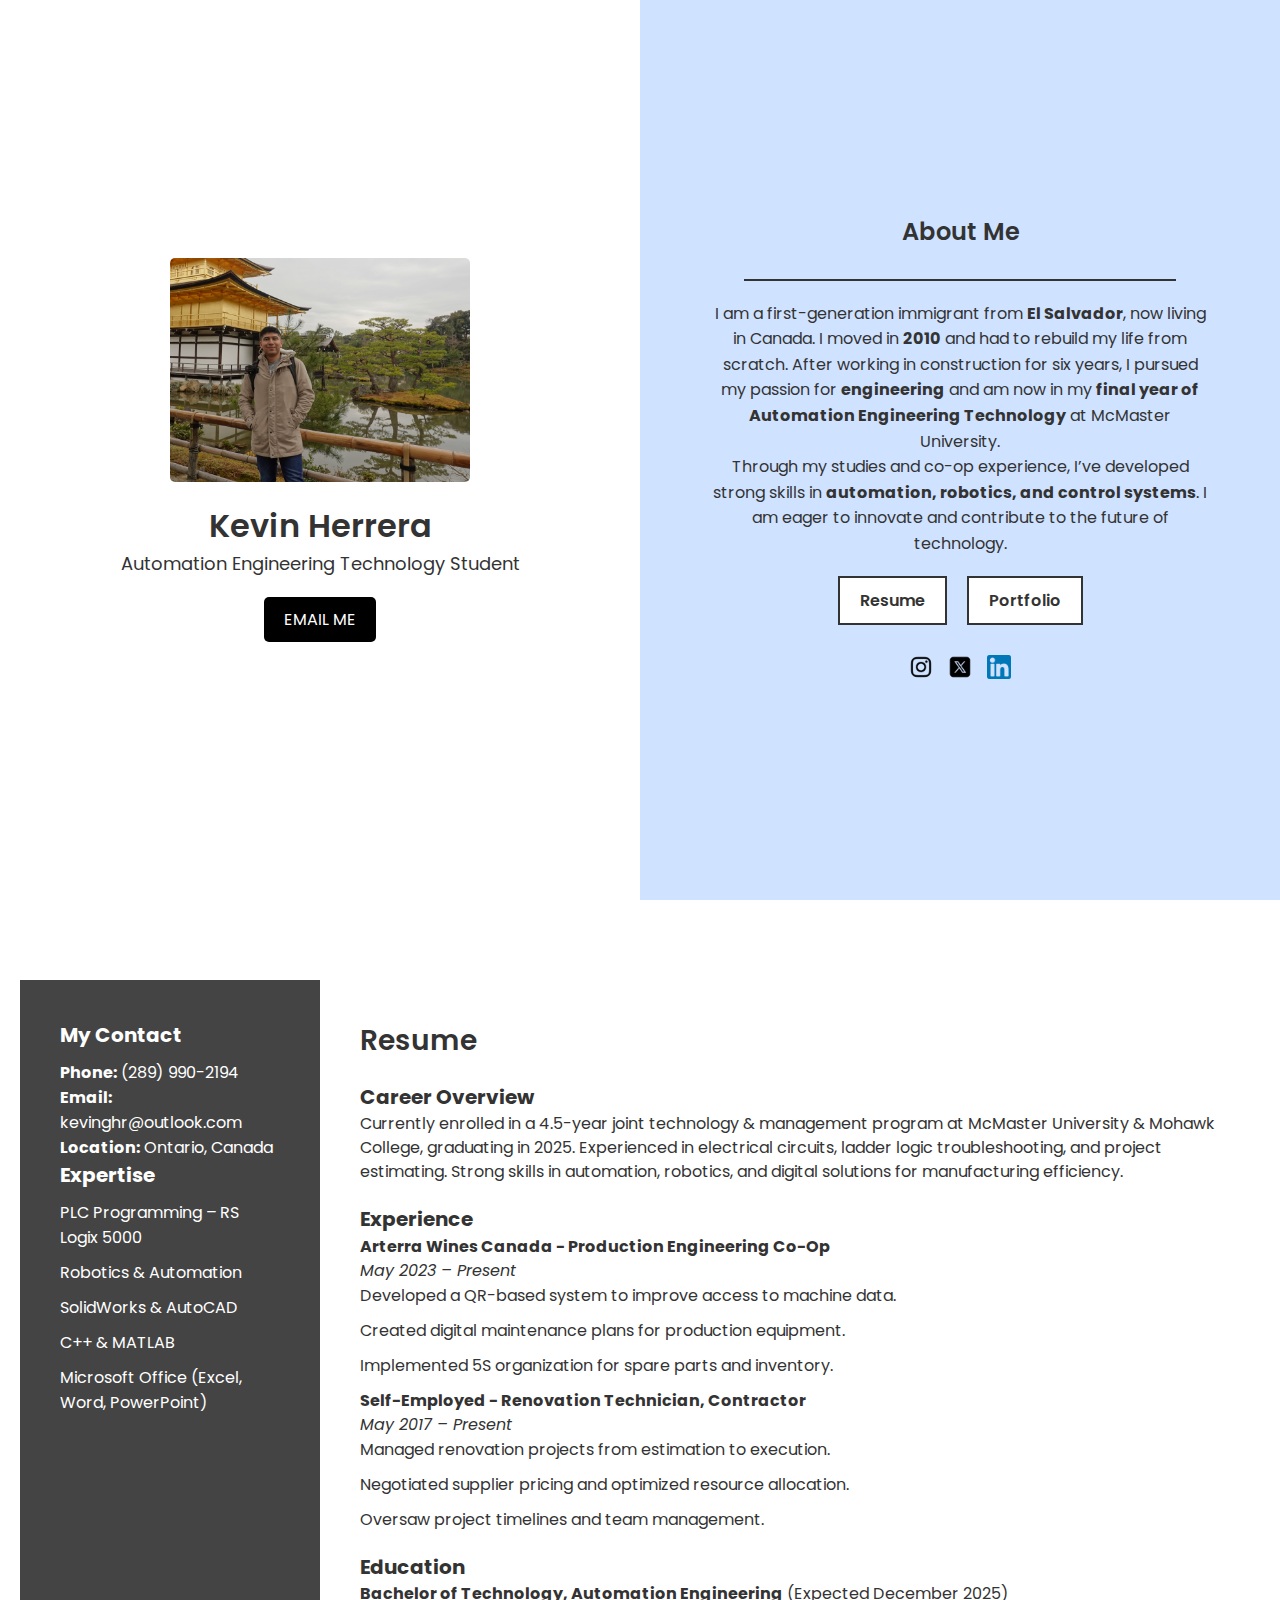
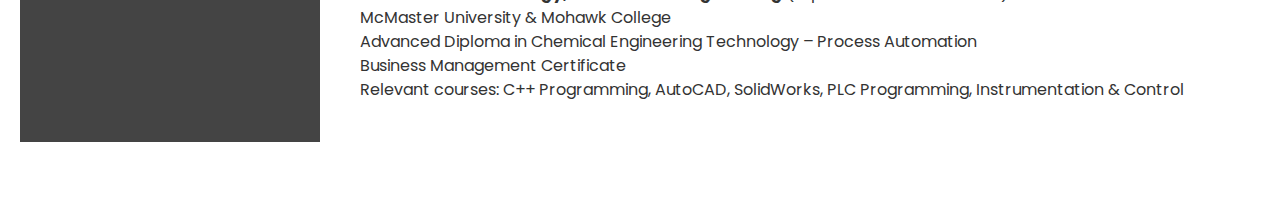
<file: index.html>
<!DOCTYPE html>
<html lang="en">
<head>
    <meta charset="UTF-8">
    <meta name="viewport" content="width=device-width, initial-scale=1.0">
    <title>Kevin Herrera - Portfolio</title>
    <link href="https://fonts.googleapis.com/css2?family=Poppins:wght@300;400;600&display=swap" rel="stylesheet">
    <link rel="stylesheet" href="styles.css">
</head>
<body>
<div class="container">
    <!-- Left Section - Image and Intro -->
    <div class="left-section">
        <img src="kevin_photo.jpg" alt="Kevin Herrera">
        <h1>Kevin Herrera</h1>
        <p>Automation Engineering Technology Student</p>
        <a href="mailto:kevinghr@outlook.com" class="email-btn">EMAIL ME</a>
    </div>

    <!-- Right Section - About and Navigation -->
    <div class="right-section">
        <h2>About Me</h2>
        <div class="divider"></div>
        <p>
            I am a first-generation immigrant from <strong>El Salvador</strong>, now living in Canada.
            I moved in <strong>2010</strong> and had to rebuild my life from scratch. After working in
            construction for six years, I pursued my passion for <strong>engineering</strong> and
            am now in my <strong>final year of Automation Engineering Technology</strong> at McMaster University.
        </p>
        <p>
            Through my studies and co-op experience, I’ve developed strong skills in <strong>automation, robotics,
            and control systems</strong>. I am eager to innovate and contribute to the future of technology.
        </p>

        <div class="buttons">
            <a href="#resume" class="btn">Resume</a>
            <a href="#portfolio" class="btn">Portfolio</a>
        </div>

        <div class="social-icons">
            <a href="#"><img src="instagram-icon.png" alt="Instagram"></a>
            <a href="#"><img src="twitter-icon.png" alt="Twitter"></a>
            <a href="https://www.linkedin.com/in/kevinghr" target="_blank"><img src="linkedin-icon.png" alt="LinkedIn"></a>
        </div>
    </div>
</div>

<!-- Resume Section - Updated Layout -->
<section id="resume">
    <div class="resume-left">

        <h3>My Contact</h3>
        <p><strong>Phone:</strong> (289) 990-2194</p>
        <p><strong>Email:</strong> kevinghr@outlook.com</p>
        <p><strong>Location:</strong> Ontario, Canada</p>

        <h3>Expertise</h3>
        <ul>
            <li>PLC Programming – RS Logix 5000</li>
            <li>Robotics & Automation</li>
            <li>SolidWorks & AutoCAD</li>
            <li>C++ & MATLAB</li>
            <li>Microsoft Office (Excel, Word, PowerPoint)</li>
        </ul>

    </div>

    <div class="resume-right">
        <h2>Resume</h2>
        <h3>Career Overview</h3>
        <p>
            Currently enrolled in a 4.5-year joint technology & management program at McMaster University & Mohawk College, graduating in 2025.
            Experienced in electrical circuits, ladder logic troubleshooting, and project estimating. Strong skills in automation, robotics,
            and digital solutions for manufacturing efficiency.
        </p>

        <h3>Experience</h3>
        <div>
            <h4>Arterra Wines Canada - Production Engineering Co-Op</h4>
            <p><em>May 2023 – Present</em></p>
            <ul>
                <li>Developed a QR-based system to improve access to machine data.</li>
                <li>Created digital maintenance plans for production equipment.</li>
                <li>Implemented 5S organization for spare parts and inventory.</li>
            </ul>
        </div>
        <div>
            <h4>Self-Employed - Renovation Technician, Contractor</h4>
            <p><em>May 2017 – Present</em></p>
            <ul>
                <li>Managed renovation projects from estimation to execution.</li>
                <li>Negotiated supplier pricing and optimized resource allocation.</li>
                <li>Oversaw project timelines and team management.</li>
            </ul>
        </div>

        <h3>Education</h3>
        <p><strong>Bachelor of Technology, Automation Engineering</strong> (Expected December 2025)</p>
        <p>McMaster University & Mohawk College</p>
        <p>Advanced Diploma in Chemical Engineering Technology – Process Automation</p>
        <p>Business Management Certificate</p>
        <p>Relevant courses: C++ Programming, AutoCAD, SolidWorks, PLC Programming, Instrumentation & Control</p>
    </div>
</section>
<!--
        Statement of Authorship:
        Kevin Herrera Rodriguez
        MacID: herrerkg
        Student Number: 001404740
    -->
<!-- AI Assistance: This code was generated with the aid of AI tools to expedite the design

</body>
</html>
</file>
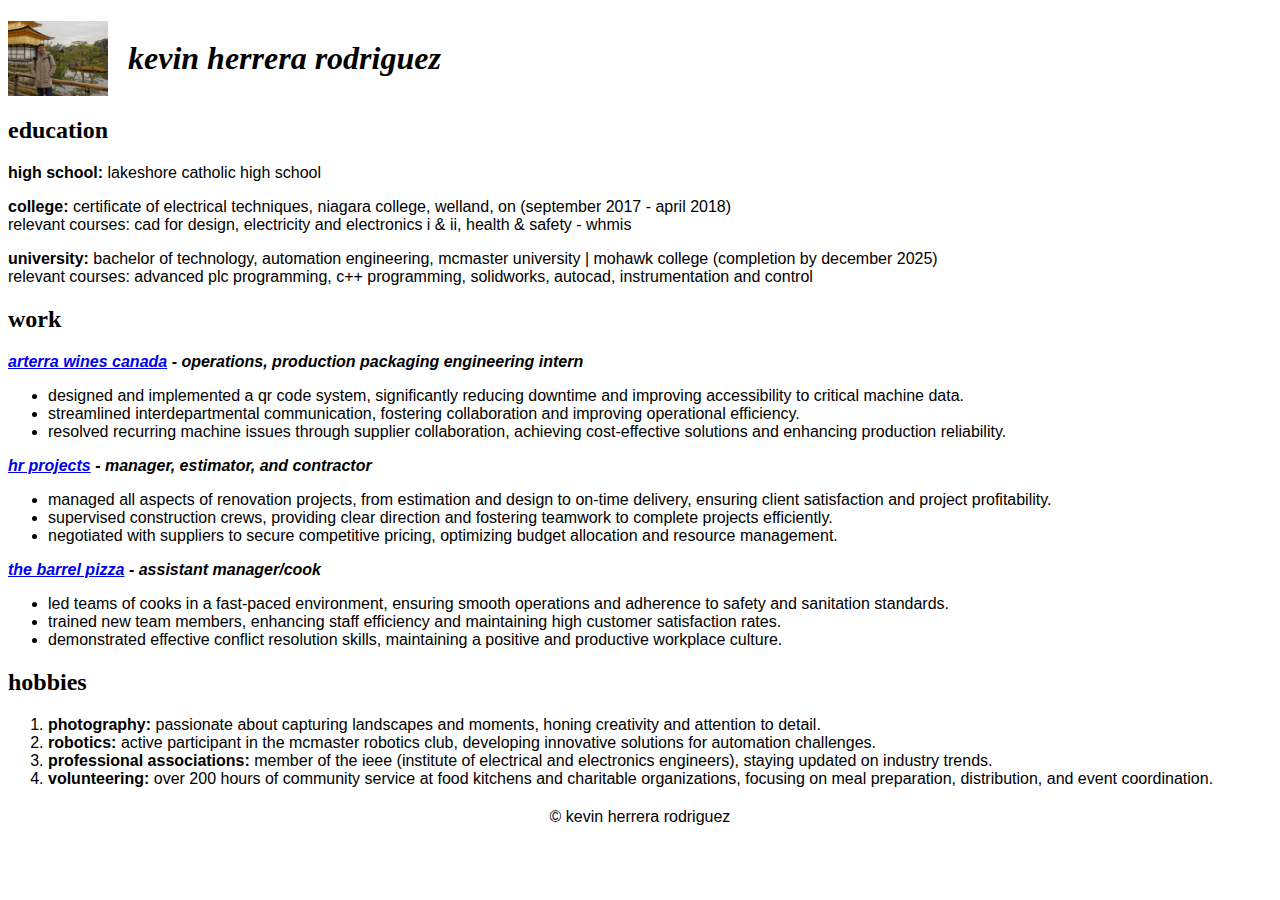
<file: main.html>
<!DOCTYPE html>
<html lang="en">
<head>
    <meta charset="utf-8">
    <meta name="viewport" content="width=device-width, initial-scale=1.0">
    <title>Kevin Herrera Rodriguez - Lab1</title>
    <!-- 
        Statement of Authorship:
        Kevin Herrera Rodriguez
        MacID: herrak4
        Student Number: 001404740
    -->
    <style>
        body {
            font-family: arial, sans-serif;
        }
        h1, h2 {
            font-family: "times new roman", serif;
        }
        h1 {
            display: flex;
            align-items: center;
        }
        h1 img {
            width: 100px;
            height: auto;
            margin-right: 20px;
        }
        .work-title {
            font-weight: bold;
            font-style: italic;
        }
        footer {
            text-align: center;
            margin-top: 20px;
        }
    </style>
</head>
<body>
    <h1>
        <img src="kevin_photo.jpg" alt="kevin herrera rodriguez">    
        <i>kevin herrera rodriguez</i>
    </h1>

    <h2>education</h2>
    <p><b>high school:</b> lakeshore catholic high school</p>
    <p><b>college:</b> certificate of electrical techniques, niagara college, welland, on (september 2017 - april 2018)<br>
        relevant courses: cad for design, electricity and electronics i & ii, health & safety - whmis</p>
    <p><b>university:</b> bachelor of technology, automation engineering, mcmaster university | mohawk college (completion by december 2025)<br>
        relevant courses: advanced plc programming, c++ programming, solidworks, autocad, instrumentation and control</p>

    <h2>work</h2>
    <div>
        <p class="work-title"><a href="https://www.arterrawines.ca">arterra wines canada</a> - operations, production packaging engineering intern</p>
        <ul>
            <li>designed and implemented a qr code system, significantly reducing downtime and improving accessibility to critical machine data.</li>
            <li>streamlined interdepartmental communication, fostering collaboration and improving operational efficiency.</li>
            <li>resolved recurring machine issues through supplier collaboration, achieving cost-effective solutions and enhancing production reliability.</li>
        </ul>
    </div>

    <div>
        <p class="work-title"><a href="https://www.hrprojects.com">hr projects</a> - manager, estimator, and contractor</p>
        <ul>
            <li>managed all aspects of renovation projects, from estimation and design to on-time delivery, ensuring client satisfaction and project profitability.</li>
            <li>supervised construction crews, providing clear direction and fostering teamwork to complete projects efficiently.</li>
            <li>negotiated with suppliers to secure competitive pricing, optimizing budget allocation and resource management.</li>
        </ul>
    </div>

    <div>
        <p class="work-title"><a href="https://www.thebarrel.ca">the barrel pizza</a> - assistant manager/cook</p>
        <ul>
            <li>led teams of cooks in a fast-paced environment, ensuring smooth operations and adherence to safety and sanitation standards.</li>
            <li>trained new team members, enhancing staff efficiency and maintaining high customer satisfaction rates.</li>
            <li>demonstrated effective conflict resolution skills, maintaining a positive and productive workplace culture.</li>
        </ul>
    </div>

    <h2>hobbies</h2>
    <ol>
        <li><b>photography:</b> passionate about capturing landscapes and moments, honing creativity and attention to detail.</li>
        <li><b>robotics:</b> active participant in the mcmaster robotics club, developing innovative solutions for automation challenges.</li>
        <li><b>professional associations:</b> member of the ieee (institute of electrical and electronics engineers), staying updated on industry trends.</li>
        <li><b>volunteering:</b> over 200 hours of community service at food kitchens and charitable organizations, focusing on meal preparation, distribution, and event coordination.</li>
    </ol>

    <footer>
        &copy; kevin herrera rodriguez
    </footer>
</body>
</html>
</file>
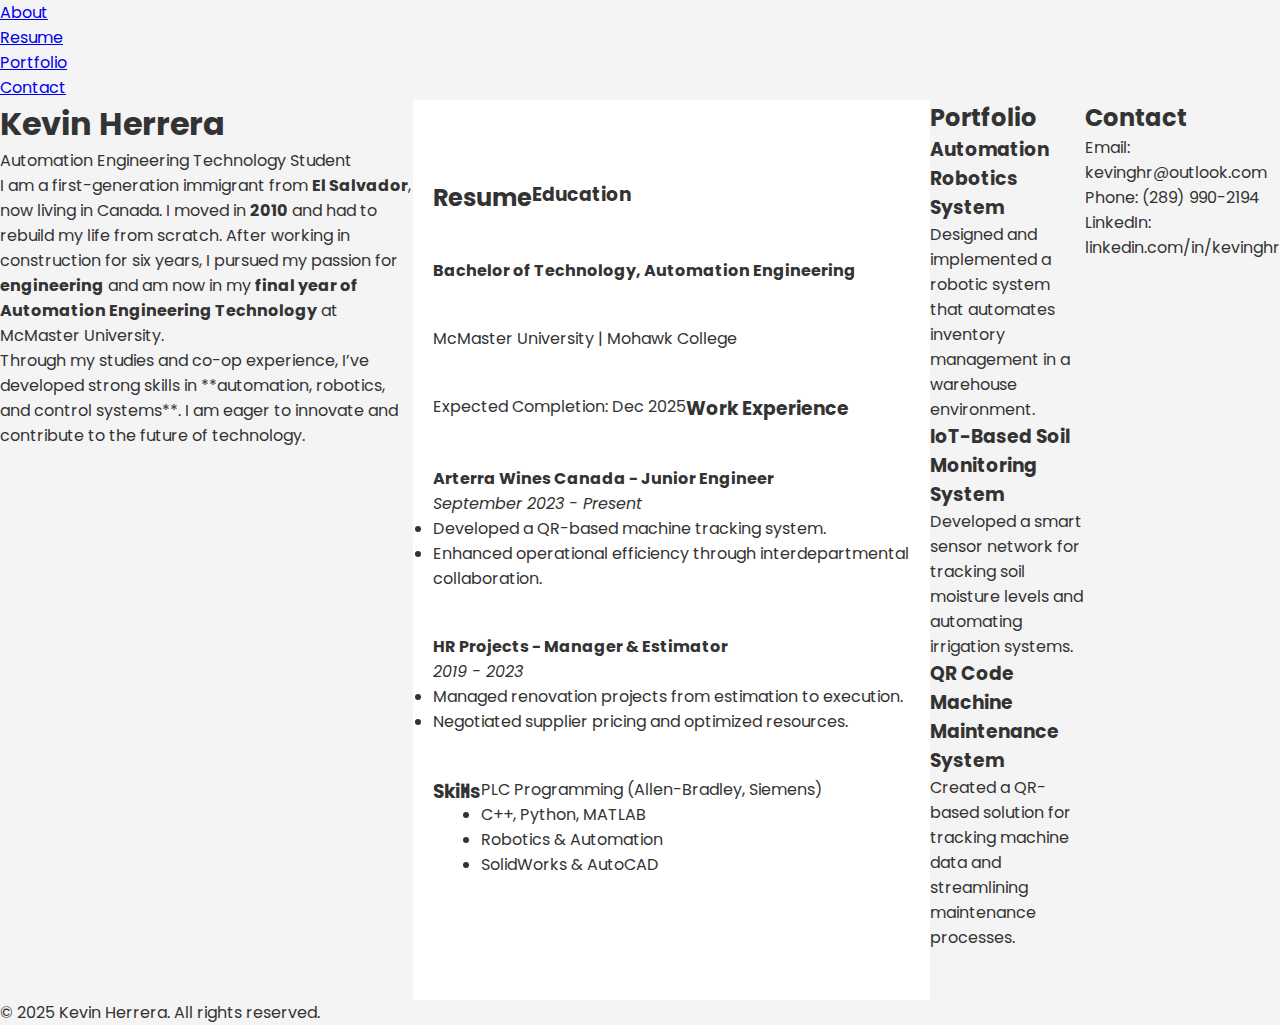
<file: portfolio.html>
<!DOCTYPE html>
<html lang="en">
<head>
    <meta charset="UTF-8">
    <meta name="viewport" content="width=device-width, initial-scale=1.0">
    <title>Kevin Herrera - Portfolio</title>
    <link href="https://fonts.googleapis.com/css2?family=Poppins:wght@300;400;600&display=swap" rel="stylesheet">
    <link rel="stylesheet" href="styles.css">
</head>
<body>
<nav class="navbar">
    <ul>
        <li><a href="#about">About</a></li>
        <li><a href="#resume">Resume</a></li>
        <li><a href="#portfolio">Portfolio</a></li>
        <li><a href="#contact">Contact</a></li>
    </ul>
</nav>

<div class="container">
    <section id="about" class="section">
        <div class="about-container">
            <h1>Kevin Herrera</h1>
            <p class="subheading">Automation Engineering Technology Student</p>
            <p>
                I am a first-generation immigrant from <strong>El Salvador</strong>, now living in Canada.
                I moved in <strong>2010</strong> and had to rebuild my life from scratch. After working in
                construction for six years, I pursued my passion for <strong>engineering</strong> and
                am now in my <strong>final year of Automation Engineering Technology</strong> at McMaster University.
            </p>
            <p>
                Through my studies and co-op experience, I’ve developed strong skills in **automation, robotics,
                and control systems**. I am eager to innovate and contribute to the future of technology.
            </p>
        </div>
    </section>

    <section id="resume" class="section">
        <h2>Resume</h2>
        <h3>Education</h3>
        <p><strong>Bachelor of Technology, Automation Engineering</strong></p>
        <p>McMaster University | Mohawk College</p>
        <p>Expected Completion: Dec 2025</p>

        <h3>Work Experience</h3>
        <div class="job">
            <h4>Arterra Wines Canada - Junior Engineer</h4>
            <p><em>September 2023 - Present</em></p>
            <ul>
                <li>Developed a QR-based machine tracking system.</li>
                <li>Enhanced operational efficiency through interdepartmental collaboration.</li>
            </ul>
        </div>
        <div class="job">
            <h4>HR Projects - Manager & Estimator</h4>
            <p><em>2019 - 2023</em></p>
            <ul>
                <li>Managed renovation projects from estimation to execution.</li>
                <li>Negotiated supplier pricing and optimized resources.</li>
            </ul>
        </div>

        <h3>Skills</h3>
        <ul>
            <li>PLC Programming (Allen-Bradley, Siemens)</li>
            <li>C++, Python, MATLAB</li>
            <li>Robotics & Automation</li>
            <li>SolidWorks & AutoCAD</li>
        </ul>
    </section>

    <section id="portfolio" class="section">
        <h2>Portfolio</h2>
        <div class="project">
            <h3>Automation Robotics System</h3>
            <p>Designed and implemented a robotic system that automates inventory management in a warehouse environment.</p>
        </div>
        <div class="project">
            <h3>IoT-Based Soil Monitoring System</h3>
            <p>Developed a smart sensor network for tracking soil moisture levels and automating irrigation systems.</p>
        </div>
        <div class="project">
            <h3>QR Code Machine Maintenance System</h3>
            <p>Created a QR-based solution for tracking machine data and streamlining maintenance processes.</p>
        </div>
    </section>

    <section id="contact" class="section">
        <h2>Contact</h2>
        <p>Email: kevinghr@outlook.com</p>
        <p>Phone: (289) 990-2194</p>
        <p>LinkedIn: linkedin.com/in/kevinghr</p>
    </section>
</div>

<footer>
    &copy; 2025 Kevin Herrera. All rights reserved.
</footer>
</body>
</html>
</file>
<file: styles.css>
/* Global Styles */
* {
    margin: 0;
    padding: 0;
    box-sizing: border-box;
    font-family: 'Poppins', sans-serif;
    scroll-behavior: smooth;
}
body {
    background-color: #f4f4f4;
    color: #333;
}

/* Layout */
.container {
    display: flex;
    height: 100vh;
}

/* Left Section - Image and Intro */
.left-section {
    flex: 1;
    display: flex;
    flex-direction: column;
    justify-content: center;
    align-items: center;
    background: #fff;
    padding: 50px;
    text-align: center;
}
.left-section img {
    width: 100%;
    max-width: 300px;
    border-radius: 5px;
}
.left-section h1 {
    font-size: 32px;
    font-weight: 600;
    margin-top: 20px;
}
.left-section p {
    font-size: 18px;
    margin-bottom: 20px;
}
.email-btn {
    background: black;
    color: white;
    padding: 10px 20px;
    font-size: 16px;
    text-decoration: none;
    border-radius: 5px;
    transition: 0.3s;
}
.email-btn:hover {
    background: #333;
}

/* Right Section - About and Navigation */
.right-section {
    flex: 1;
    background: #cfe2ff;
    display: flex;
    flex-direction: column;
    justify-content: center;
    align-items: center;
    padding: 50px;
    text-align: center;
}
.right-section h2 {
    font-size: 24px;
    font-weight: 600;
    margin-bottom: 10px;
}
.right-section p {
    font-size: 16px;
    max-width: 500px;
    line-height: 1.6;
}
.divider {
    width: 80%;
    height: 2px;
    background: #333;
    margin: 20px 0;
}
.buttons {
    display: flex;
    gap: 20px;
    margin-top: 20px;
}
.btn {
    background: white;
    border: 2px solid #333;
    padding: 10px 20px;
    font-size: 16px;
    text-decoration: none;
    font-weight: 600;
    color: #333;
    transition: 0.3s;
}
.btn:hover {
    background: #333;
    color: white;
}

/* Social Media Icons */
.social-icons {
    margin-top: 30px;
    display: flex;
    gap: 15px;
}
.social-icons img {
    width: 24px;
    height: 24px;
}

/* Resume Section - Matching the Reference Layout */
#resume {
    display: flex;
    flex-wrap: wrap;
    background: #fff;
    padding: 80px 20px;
}
.resume-left {
    flex: 1;
    background: #444;
    color: white;
    padding: 40px;
    text-align: left;
    max-width: 300px;
}
.resume-left h3 {
    font-size: 20px;
    margin-bottom: 10px;
}
.resume-left ul {
    list-style: none;
    padding: 0;
}
.resume-left ul li {
    margin-bottom: 10px;
}

.resume-right {
    flex: 2;
    padding: 40px;
    text-align: left;
}
.resume-right h2 {
    font-size: 28px;
    font-weight: 600;
    margin-bottom: 20px;
}
.resume-right h3 {
    font-size: 20px;
    margin-top: 20px;
}
.resume-right ul {
    list-style: none;
    padding: 0;
}
.resume-right ul li {
    margin-bottom: 10px;
}
.resume-right p {
    font-size: 16px;
    line-height: 1.5;
}
</file>
